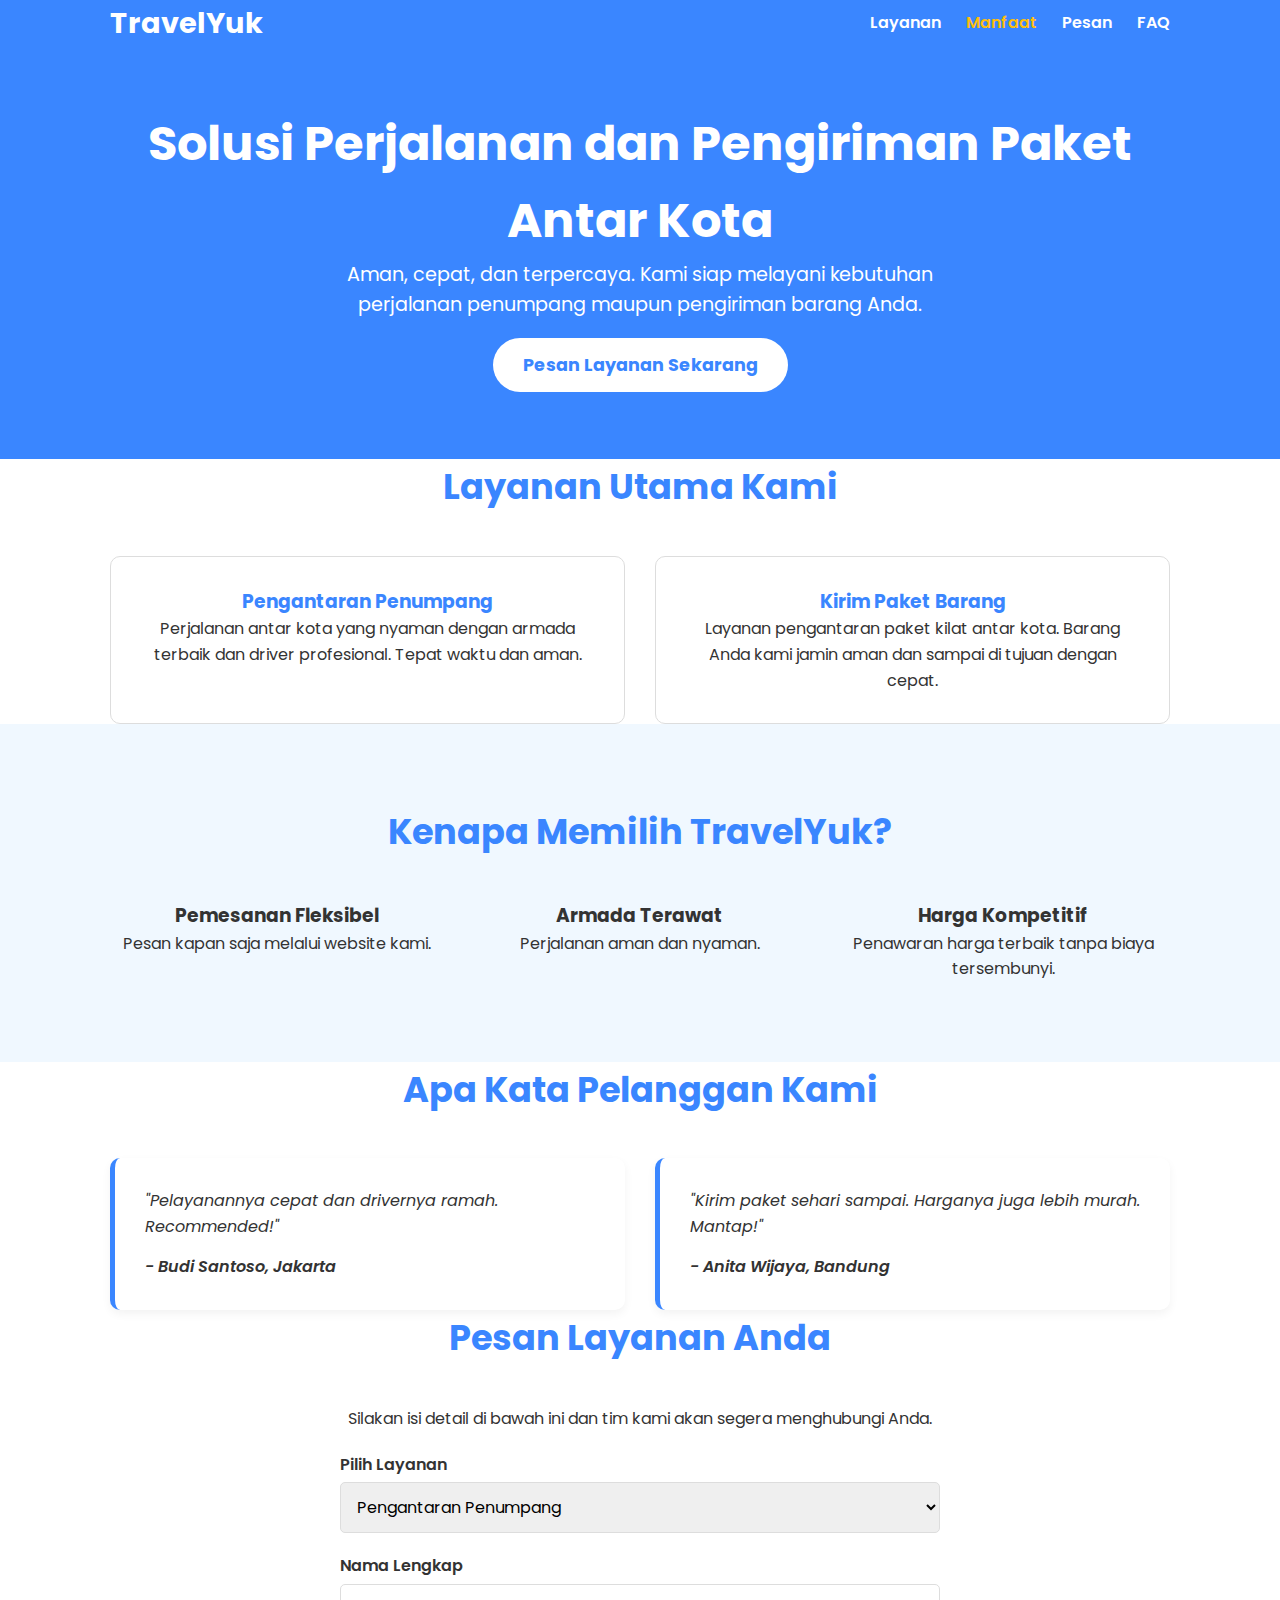
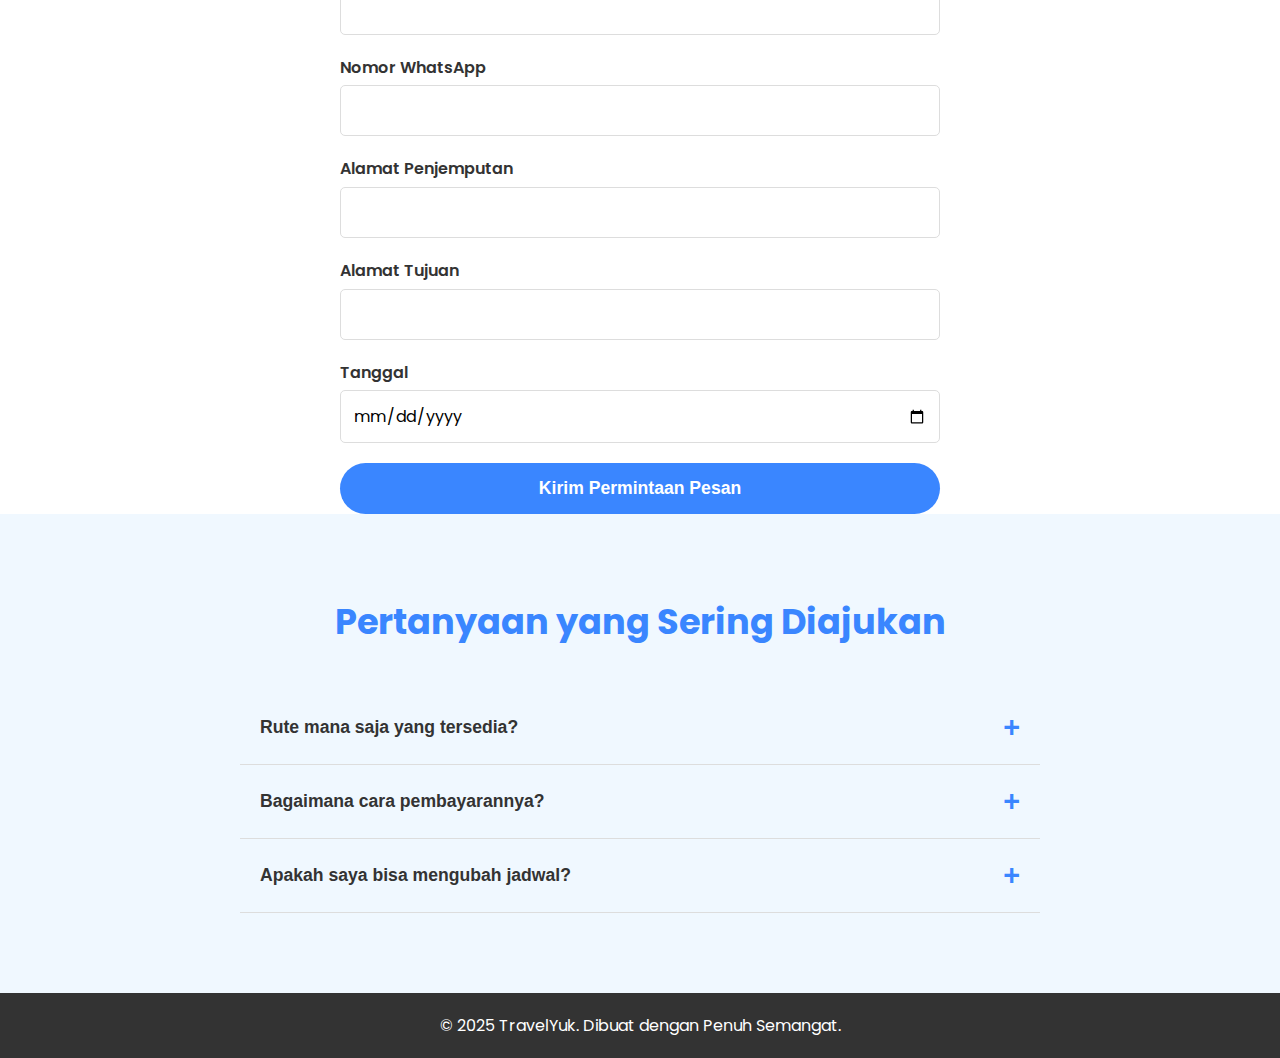
<file: Tugas 8 ETS/index.html>
<!DOCTYPE html>
<html lang="id">
<head>
    <meta charset="UTF-8">
    <meta name="viewport" content="width=device-width, initial-scale=1.0">
    <title>TravelYuk - Jasa Travel Antar Kota & Kirim Paket</title>
    <link rel="stylesheet" href="style.css">
    <link rel="preconnect" href="https://fonts.googleapis.com">
    <link rel="preconnect" href="https://fonts.gstatic.com" crossorigin>
    <link href="https://fonts.googleapis.com/css2?family=Poppins:wght@400;600;700&display=swap" rel="stylesheet">
</head>
<body>

    <header id="hero">
        <nav class="container">
            <a href="#" class="logo">TravelYuk</a>
            <ul>
                <li><a href="#services">Layanan</a></li>
                <li><a href="#benefits">Manfaat</a></li>
                <li><a href="#form">Pesan</a></li>
                <li><a href="#faq">FAQ</a></li>
            </ul>
        </nav>
        <div class="hero-content container">
            <h1>Solusi Perjalanan dan Pengiriman Paket Antar Kota</h1>
            <p>Aman, cepat, dan terpercaya. Kami siap melayani kebutuhan perjalanan penumpang maupun pengiriman barang Anda.</p>
            <a href="#form" class="cta-button">Pesan Layanan Sekarang</a>
        </div>
    </header>

    <main>
        <!-- Layanan-->
        <section id="services" class="container">
            <h2>Layanan Utama Kami</h2>
            <div class="services-grid">
                <div class="service-card">
                    <h3>Pengantaran Penumpang</h3>
                    <p>Perjalanan antar kota yang nyaman dengan armada terbaik dan driver profesional. Tepat waktu dan aman.</p>
                </div>
                <div class="service-card">
                    <h3>Kirim Paket Barang</h3>
                    <p>Layanan pengantaran paket kilat antar kota. Barang Anda kami jamin aman dan sampai di tujuan dengan cepat.</p>
                </div>
            </div>
        </section>

        <!-- Benefit-->
        <section id="benefits" class="section-highlight">
            <div class="container">
                <h2>Kenapa Memilih TravelYuk?</h2>
                <div class="benefits-grid">
                    <div class="benefit-item"><h3>Pemesanan Fleksibel</h3><p>Pesan kapan saja melalui website kami.</p></div>
                    <div class="benefit-item"><h3>Armada Terawat</h3><p>Perjalanan aman dan nyaman.</p></div>
                    <div class="benefit-item"><h3>Harga Kompetitif</h3><p>Penawaran harga terbaik tanpa biaya tersembunyi.</p></div>
                </div>
            </div>
        </section>

        <!-- Testimoni-->
        <section id="testimonials" class="container">
            <h2>Apa Kata Pelanggan Kami</h2>
            <div class="testimonial-grid">
                <div class="testimonial-card"><blockquote>"Pelayanannya cepat dan drivernya ramah. Recommended!"</blockquote><cite>- Budi Santoso, Jakarta</cite></div>
                <div class="testimonial-card"><blockquote>"Kirim paket sehari sampai. Harganya juga lebih murah. Mantap!"</blockquote><cite>- Anita Wijaya, Bandung</cite></div>
            </div>
        </section>

        <!-- Formulir-->
        <section id="form" class="container">
            <h2>Pesan Layanan Anda</h2>
            <p>Silakan isi detail di bawah ini dan tim kami akan segera menghubungi Anda.</p>
            <form>
                <div class="form-group"><label for="service">Pilih Layanan</label><select id="service" name="service"><option value="penumpang">Pengantaran Penumpang</option><option value="paket">Kirim Paket Barang</option></select></div>
                <div class="form-group"><label for="name">Nama Lengkap</label><input type="text" id="name" name="name" required></div>
                <div class="form-group"><label for="whatsapp">Nomor WhatsApp</label><input type="tel" id="whatsapp" name="whatsapp" required></div>
                <div class="form-group"><label for="pickup">Alamat Penjemputan</label><input type="text" id="pickup" name="pickup" required></div>
                <div class="form-group"><label for="destination">Alamat Tujuan</label><input type="text" id="destination" name="destination" required></div>
                <div class="form-group"><label for="date">Tanggal</label><input type="date" id="date" name="date" required></div>
                <button type="submit" class="cta-button">Kirim Permintaan Pesan</button>
            </form>
        </section>

        <!-- FAQ-->
        <section id="faq" class="section-highlight">
            <div class="container">
                <h2>Pertanyaan yang Sering Diajukan</h2>
                <div class="faq-container">
                    <div class="faq-item">
                        <button class="faq-question">Rute mana saja yang tersedia?</button>
                        <div class="faq-answer"><p>Saat ini kami melayani rute utama di Pulau Jawa, seperti Jakarta-Bandung, Jakarta-Semarang, Surabaya-Malang, dan sebaliknya.</p></div>
                    </div>
                    <div class="faq-item">
                        <button class="faq-question">Bagaimana cara pembayarannya?</button>
                        <div class="faq-answer"><p>Anda bisa membayar melalui transfer bank atau langsung kepada driver saat penjemputan.</p></div>
                    </div>
                    <div class="faq-item">
                        <button class="faq-question">Apakah saya bisa mengubah jadwal?</button>
                        <div class="faq-answer"><p>Perubahan jadwal bisa dilakukan maksimal 12 jam sebelum waktu keberangkatan. Silakan hubungi customer service kami.</p></div>
                    </div>
                </div>
            </div>
        </section>
    </main>

    <!-- Footer-->
    <footer>
        <div class="container">
            <p>&copy; 2025 TravelYuk. Dibuat dengan Penuh Semangat.</p>
        </div>
    </footer>
    
    <script src="script.js"></script>
</body>
</html>
</file>
<file: Tugas 8 ETS/style.css>
:root {
    --primary-blue: #3A86FF;
    --light-blue-bg: #F0F8FF;
    --accent-yellow: #FFBE0B;
    --dark-text: #333333;
    --light-text: #FFFFFF;
    --border-color: #DDDDDD;
}

html { scroll-behavior: smooth; }

* { margin: 0; padding: 0; box-sizing: border-box; }
body { font-family: 'Poppins', sans-serif; line-height: 1.6; color: var(--dark-text); }
.container { max-width: 1100px; margin: 0 auto; padding: 0 20px; }
section { padding: 80px 0; }
h2 { text-align: center; font-size: 2.2rem; color: var(--primary-blue); margin-bottom: 40px; }

/* --- Header--- */
#hero { background-color: var(--primary-blue); color: var(--light-text); padding-bottom: 80px; }
nav { display: flex; justify-content: space-between; align-items: center; padding: 20px 0; }
nav .logo { font-size: 1.8rem; font-weight: 700; color: var(--light-text); text-decoration: none; }
nav ul { list-style: none; display: flex; gap: 25px; }
nav a { color: var(--light-text); text-decoration: none; font-weight: 600; }
nav a.active { color: var(--accent-yellow); }
.hero-content { text-align: center; padding-top: 60px; }
.hero-content h1 { font-size: 3rem; }
.hero-content p { font-size: 1.2rem; max-width: 600px; margin: 0 auto 30px; }
.cta-button { background-color: var(--light-text); color: var(--primary-blue); padding: 15px 30px; border-radius: 50px; text-decoration: none; font-weight: 700; font-size: 1.1rem; transition: transform 0.2s; border: none; cursor: pointer; }
.cta-button:hover { transform: scale(1.05); }

.section-highlight { background-color: var(--light-blue-bg); }

/* --- Layanan, Benefit, Testimoni --- */
.services-grid, .benefits-grid { display: grid; grid-template-columns: repeat(auto-fit, minmax(280px, 1fr)); gap: 30px; }
.service-card { border: 1px solid var(--border-color); border-radius: 10px; padding: 30px; text-align: center; transition: transform 0.3s, box-shadow 0.3s; }
.service-card:hover { transform: translateY(-10px); box-shadow: 0 8px 25px rgba(58, 134, 255, 0.15); }
.service-card h3 { color: var(--primary-blue); }
.benefit-item { text-align: center; }
.testimonial-grid { display: grid; grid-template-columns: repeat(auto-fit, minmax(300px, 1fr)); gap: 30px; }
.testimonial-card { background-color: #fff; padding: 30px; border-radius: 10px; border-left: 5px solid var(--primary-blue); box-shadow: 0 4px 10px rgba(0,0,0,0.05); }
.testimonial-card blockquote { font-style: italic; margin-bottom: 15px; }
.testimonial-card cite { font-weight: 600; }

/* --- Formulir --- */
#form form { max-width: 600px; margin: 20px auto 0; display: flex; flex-direction: column; gap: 20px; text-align: left; }
#form p { text-align: center; }
.form-group { display: flex; flex-direction: column; }
.form-group label { margin-bottom: 5px; font-weight: 600; }
.form-group input, .form-group select { padding: 12px; border: 1px solid var(--border-color); border-radius: 5px; font-size: 1rem; font-family: 'Poppins', sans-serif; }
#form .cta-button { background-color: var(--primary-blue); color: var(--light-text); }

/* --- FAQ --- */
.faq-container { max-width: 800px; margin: 0 auto; }
.faq-item { border-bottom: 1px solid var(--border-color); }
.faq-question { width: 100%; background: none; border: none; text-align: left; padding: 20px; font-size: 1.1rem; font-weight: 600; cursor: pointer; display: flex; justify-content: space-between; align-items: center; color: var(--dark-text);}
.faq-question::after { content: '+'; font-size: 1.8rem; color: var(--primary-blue); transition: transform 0.3s; }
.faq-question.active::after { transform: rotate(45deg); }
.faq-answer { max-height: 0; overflow: hidden; transition: max-height 0.3s ease-out; background-color: #fff; }
.faq-answer p { padding: 0 20px 20px; }

/* --- Footer --- */
footer { background-color: var(--dark-text); color: var(--light-text); text-align: center; padding: 20px 0; }

@media (max-width: 768px) {
    h1 { font-size: 2.5rem; }
    h2 { font-size: 1.8rem; }
    nav ul { display: none; }
}
</file>
